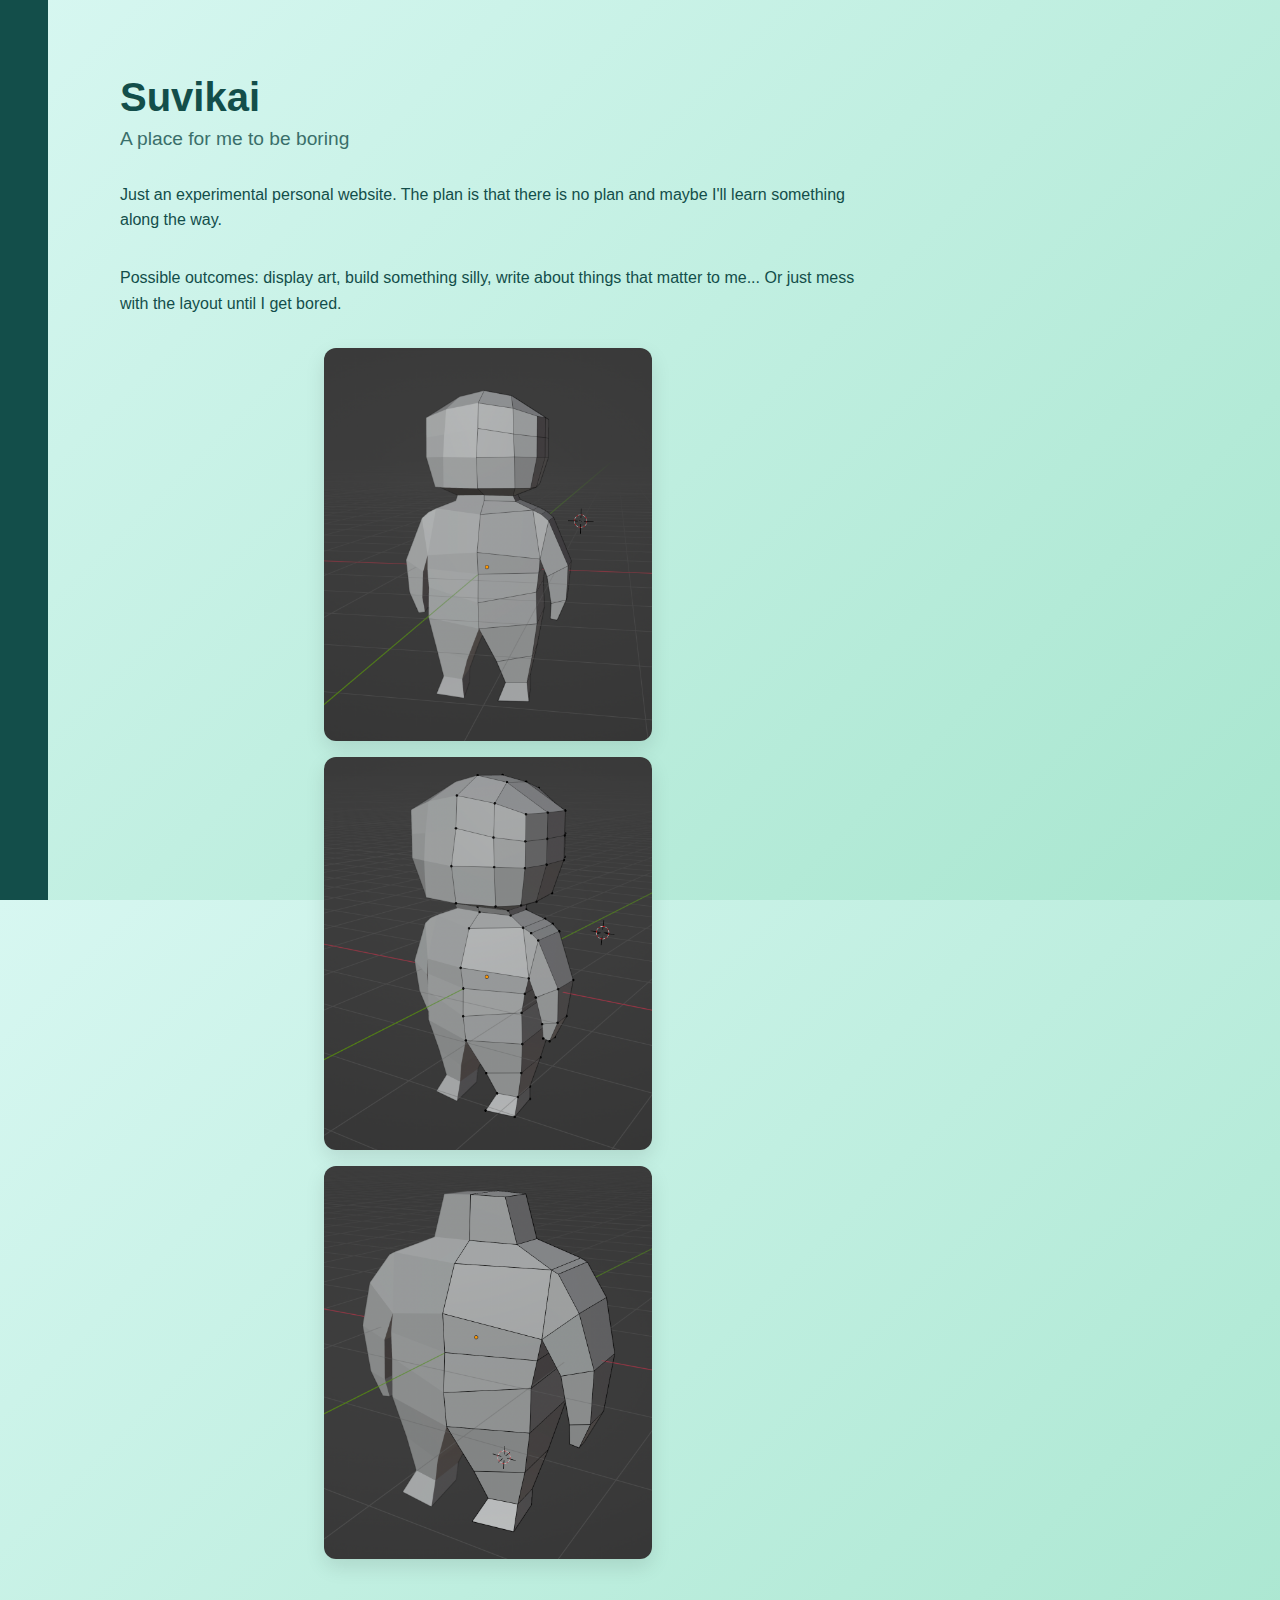
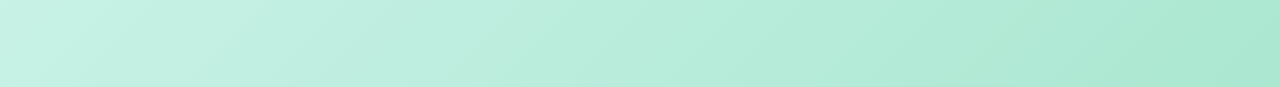
<file: index.html>
<!DOCTYPE html>
<html lang="en">

<head>
    <meta charset="UTF-8">
    <meta name="viewport" content="width=device-width, initial-scale=1.0">
    <link rel="stylesheet" href="assets/css/style.css">
</head>

<body>
    <div class="layout">
        <aside class="sidebar">
            <h1 id="navigationTitle"></h1>
            <nav>
                <a href="index.html" id="navigationHome"></a>
            </nav>
        </aside>

        <div class="content">
            <main>
                <h1>Suvikai</h1>
                <div class="intro">A place for me to be boring</div>
                <p>
                    Just an experimental personal website. The plan is that there is no plan and maybe I'll learn
                    something
                    along the way.
                </p>
                <p>
                    Possible outcomes: display art, build something silly, write about things that matter to me...
                    Or just
                    mess with the layout until I get bored.
                </p>

                <div class="image-grid">
                    <figure class="image-wrapper">
                        <img src="assets/oboy.png" alt="Just a boy.">
                        <figcaption id="oboy1"></figcaption>
                    </figure>
                    <figure class="image-wrapper">
                        <img src="assets/oboy2.png" alt="Just another boy.">
                        <figcaption id="oboy2"></figcaption>
                    </figure>
                    <figure class="image-wrapper">
                        <img src="assets/oboy3.png" alt="Just a third boy.">
                        <figcaption id="oboy3"></figcaption>
                    </figure>
                </div>
            </main>

            <footer id="footer"></footer>
        </div>
    </div>

    <script src="script.js"></script>
</body>

</html>
</file>
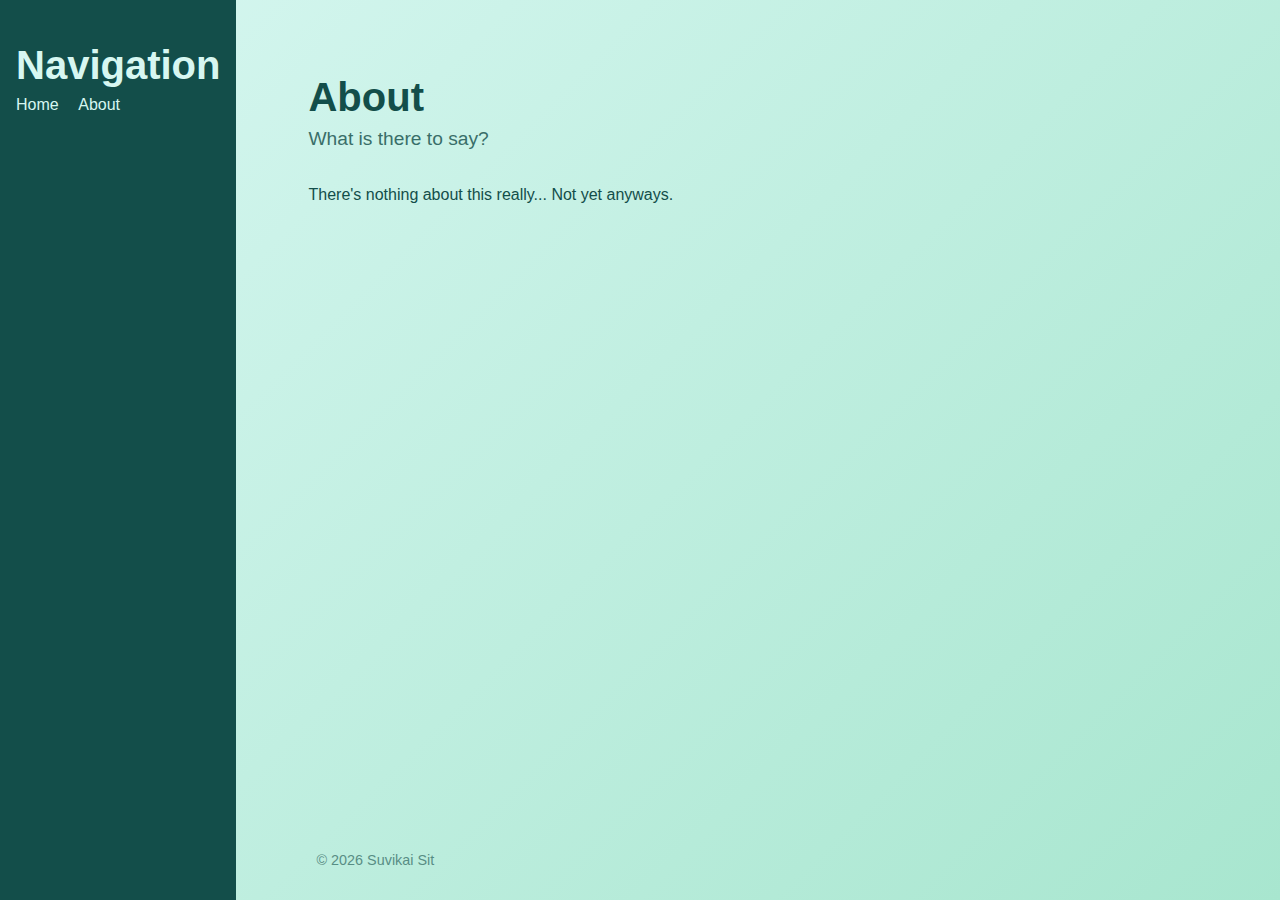
<file: about.html>
<!DOCTYPE html>
<html lang="en">

<head>
    <meta charset="UTF-8">
    <meta name="viewport" content="width=device-width, initial-scale=1.0">
    <link rel="stylesheet" href="assets/css/style.css">
</head>

<body>
    <div class="layout">
        <aside class="sidebar">
            <h1 id="navigationTitle"></h1>
            <nav>
                <a href="index.html" id="navigationHome"></a>
                <a href="about.html" id="navigationAbout"></a>
            </nav>
        </aside>

        <div class="content">
            <main>
                <h1 id="header"></h1>
                <div id="intro" class="intro"></div>
                <p id="text"></p>
            </main>

            <footer id="footer"></footer>
        </div>
    </div>

    <script src="shared.js"></script>
    <script src="about.js"></script>
</body>

</html>
</file>
<file: assets/css/style.css>
html, body {
    margin: 0;
    height: 100%;
}

body {
    font-family: Arial, Helvetica, sans-serif;
    background: linear-gradient(135deg, #d7f7f1, #a8e6cf);
    color: #134e4a;
    display: flex;
    flex-direction: column;
    justify-content: center;
    min-height: 100vh;
}

main {
    flex: 1;
    padding: 2rem;
}

nav a {
    color: #d7f7f1;
    margin-right: 1rem;
    text-decoration: none;
}

.layout {
    display: flex;
    min-height: 100vh;
}

.sidebar {
    background: #134e4a;
    color: #d7f7f1;
    padding: 1rem;
}

.content {
    display: flex;
    flex-direction: column;
    flex: 1;
    max-width: 800px;
    padding: 1rem 40px;
}

h1 {
    font-size: 2.5rem;
    margin-bottom: 0.5rem;
}

.intro {
    font-size: 1.2rem;
    font-weight: 300;
    margin-bottom: 2rem;
    opacity: 0.8;
}

p {
    line-height: 1.6;
    margin-bottom: 2rem;
}

img {
    max-width: 100%;
    border-radius: 12px;
    box-shadow: 0 8px 20px rgba(0, 0, 0, 0.1);
    display: block;
    margin: 0 auto;
    width: 50%;
}

footer {
    margin-top: 3rem;
    font-size: 0.9rem;
    opacity: 0.6;
    padding: 1rem 40px;
}
</file>
